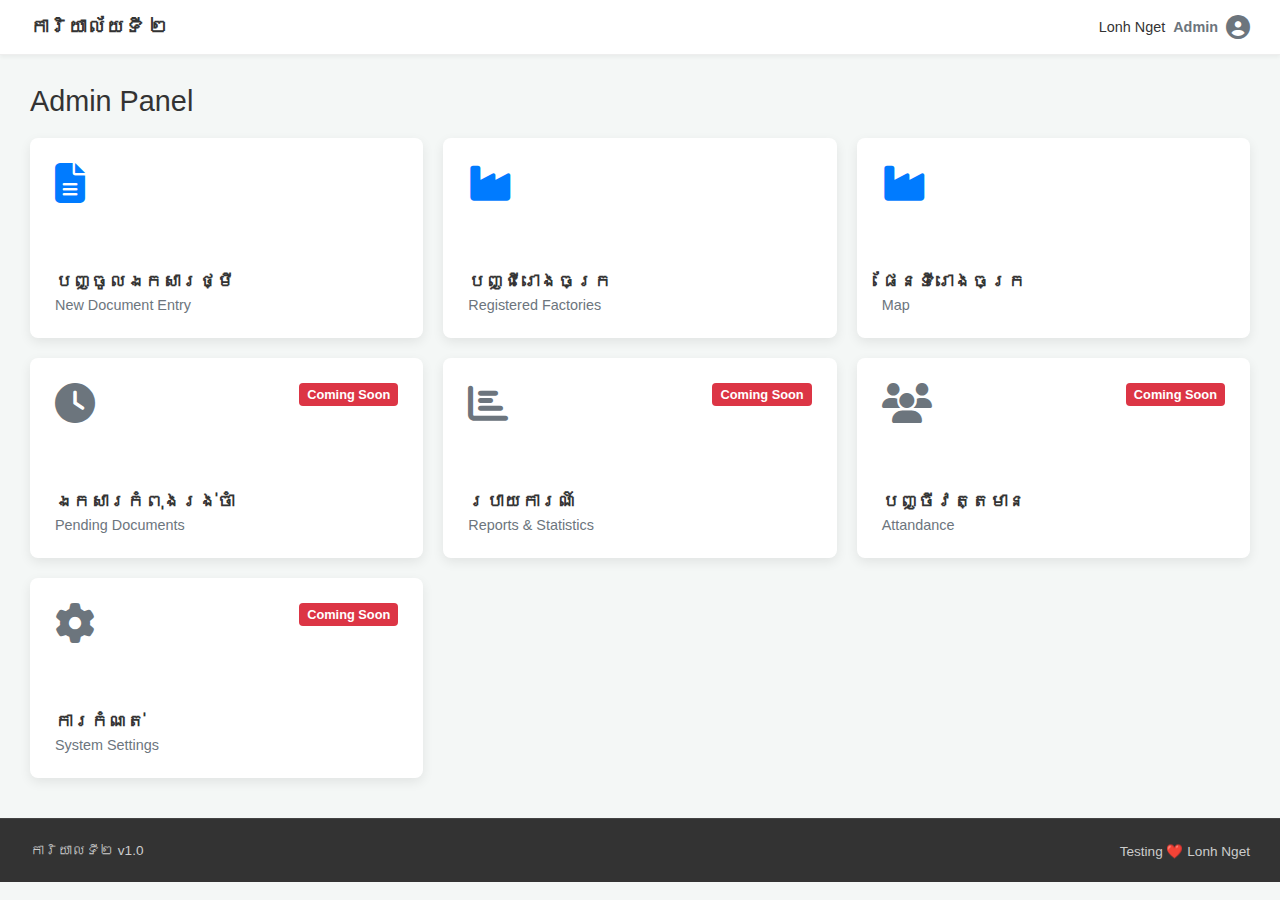
<file: index.html>
<!DOCTYPE html>
<html lang="en">
<head>
    <meta charset="UTF-8">
    <meta name="viewport" content="width=device-width, initial-scale=1.0">
    <title>Dashboard | Document Manager</title>
    <link rel="stylesheet" href="style.css">
    <link rel="stylesheet" href="https://cdnjs.cloudflare.com/ajax/libs/font-awesome/6.5.1/css/all.min.css">
</head>
<body>

    <div class="admin-container">
        <header class="admin-header">
            <h1 class="logo">ការិយាល័យទី ២</h1>
            <div class="user-info">
                <span>Lonh Nget</span>
                <span class="role">Admin</span>
                <i class="fas fa-user-circle user-icon"></i>
            </div>
        </header>

        <h2 class="admin-panel-title">Admin Panel</h2>

        <main class="dashboard-grid">
            
            <a href="/documents.html" class="dashboard-card card-document-entry">
                <i class="fas fa-file-alt card-icon"></i>
                <div class="card-text">
                    <p class="khmer-text">បញ្ចូលឯកសារថ្មី</p>
                    <p class="english-text">New Document Entry</p>
                </div>
            </a>

            <a href="factories.html" class="dashboard-card card-factory-list">
                <i class="fas fa-industry card-icon"></i>
                <div class="card-text">
                    <p class="khmer-text">បញ្ជីរោងចក្រ</p>
                    <p class="english-text">Registered Factories</p>
                </div>
            </a>
            <a href="map.html" class="dashboard-card card-factory-list">
                <i class="fas fa-industry card-icon"></i>
                <div class="card-text">
                    <p class="khmer-text">ផែនទីរោងចក្រ</p>
                    <p class="english-text">Map</p>
                </div>
            </a>

            <div class="dashboard-card placeholder-card">
                <i class="fas fa-clock card-icon"></i>
                <div class="card-text">
                    <p class="khmer-text">ឯកសារកំពុងរង់ចាំ</p>
                    <p class="english-text">Pending Documents</p>
                </div>
                <span class="status-tag">Coming Soon</span>
            </div>

            <div class="dashboard-card placeholder-card">
                <i class="fas fa-chart-bar card-icon"></i>
                <div class="card-text">
                    <p class="khmer-text">របាយការណ៍</p>
                    <p class="english-text">Reports & Statistics</p>
                </div>
                <span class="status-tag">Coming Soon</span>
            </div>
            
            <div class="dashboard-card placeholder-card">
                <i class="fas fa-users card-icon"></i>
                <div class="card-text">
                    <p class="khmer-text">បញ្ចីវត្តមាន</p>
                    <p class="english-text">Attandance</p>
                </div>
                <span class="status-tag">Coming Soon</span>
            </div>
            
            <div class="dashboard-card placeholder-card">
                <i class="fas fa-cog card-icon"></i>
                <div class="card-text">
                    <p class="khmer-text">ការកំណត់</p>
                    <p class="english-text">System Settings</p>
                </div>
                <span class="status-tag">Coming Soon</span>
            </div>

        </main>

        <footer class="admin-footer">
            <p>ការិយាលទី២ v1.0</p>
            <p>Testing <span class="heart-icon">❤️</span> Lonh Nget</p>
        </footer>
    </div>

</body>
</html>
</file>
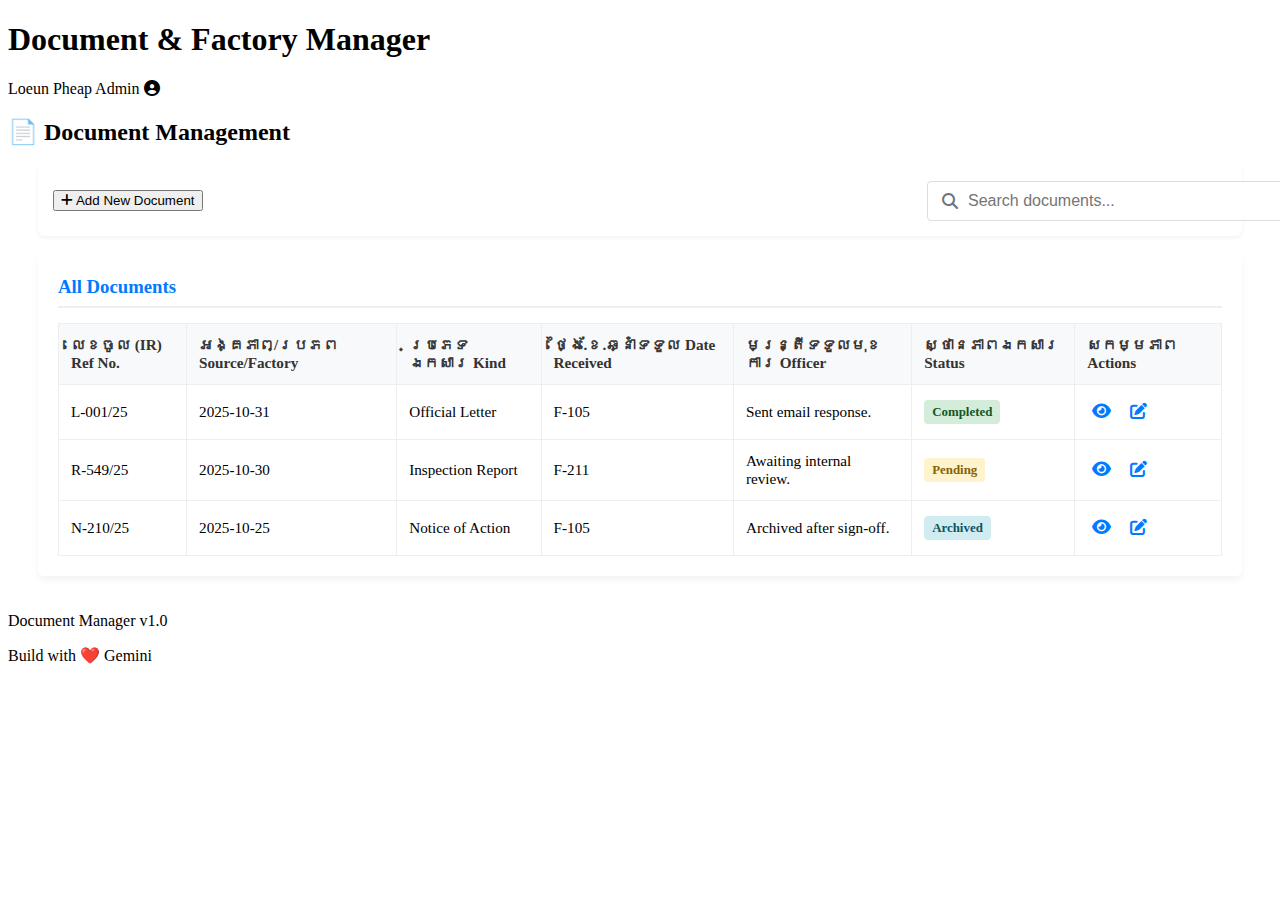
<file: documents.html>
<!DOCTYPE html>
<html lang="en">
<head>
    <meta charset="UTF-8">
    <meta name="viewport" content="width=device-width, initial-scale=1.0">
    <title>Documents | Management System</title>
    <link rel="stylesheet" href="styles-doc.css">
    <link rel="stylesheet" href="https://cdnjs.cloudflare.com/ajax/libs/font-awesome/6.5.1/css/all.min.css">
</head>
<body>

    <div class="admin-container">
        <header class="admin-header">
            <h1 class="logo">Document & Factory Manager</h1>
            <div class="user-info">
                <span>Loeun Pheap</span>
                <span class="role">Admin</span>
                <i class="fas fa-user-circle user-icon"></i>
            </div>
        </header>

        <h2 class="admin-panel-title">📄 Document Management</h2>

        <main class="content-wrapper">
            
            <div class="controls-bar">
                <button class="btn btn-add" onclick="showAddDocumentForm()">
                    <i class="fas fa-plus"></i> Add New Document
                </button>
                
                <div class="search-box">
                    <input type="text" placeholder="Search documents..." class="search-input">
                    <i class="fas fa-search search-icon"></i>
                </div>
            </div>

            <section class="data-display-section">
                <h3>All Documents</h3>
                <table id="documentsTable" class="data-table">
<thead>
        <tr>
            <th>
                <span class="khmer-th">លេខចូល (IR)</span>
                <span class="english-th">Ref No.</span>
            </th>
            
            <th>
                <span class="khmer-th">អង្គភាព/ប្រភព</span>
                <span class="english-th">Source/Factory</span>
            </th>
            
            <th>
                <span class="khmer-th">ប្រភេទឯកសារ</span>
                <span class="english-th">Kind</span>
            </th>

            <th>
                <span class="khmer-th">ថ្ងៃ.ខែ.ឆ្នាំទទួល</span>
                <span class="english-th">Date Received</span>
            </th>
            
            <th>
                <span class="khmer-th">មន្រ្តីទទួលមុខការ</span>
                <span class="english-th">Officer</span>
            </th>

            <th>
                <span class="khmer-th">ស្ថានភាពឯកសារ</span>
                <span class="english-th">Status</span>
            </th>
            
            <th>
                <span class="khmer-th">សកម្មភាព</span>
                <span class="english-th">Actions</span>
            </th>
        </tr>
    </thead>
                    <tbody id="documentsTableBody">
                        <tr>
                            <td>L-001/25</td>
                            <td>2025-10-31</td>
                            <td>Official Letter</td>
                            <td>F-105</td>
                            <td>Sent email response.</td>
                            <td><span class="status status-completed">Completed</span></td>
                            <td>
                                <button class="action-btn view-btn"><i class="fas fa-eye"></i></button>
                                <button class="action-btn edit-btn"><i class="fas fa-edit"></i></button>
                            </td>
                        </tr>
                        <tr>
                            <td>R-549/25</td>
                            <td>2025-10-30</td>
                            <td>Inspection Report</td>
                            <td>F-211</td>
                            <td>Awaiting internal review.</td>
                            <td><span class="status status-pending">Pending</span></td>
                            <td>
                                <button class="action-btn view-btn"><i class="fas fa-eye"></i></button>
                                <button class="action-btn edit-btn"><i class="fas fa-edit"></i></button>
                            </td>
                        </tr>
                        <tr>
                            <td>N-210/25</td>
                            <td>2025-10-25</td>
                            <td>Notice of Action</td>
                            <td>F-105</td>
                            <td>Archived after sign-off.</td>
                            <td><span class="status status-draft">Archived</span></td>
                            <td>
                                <button class="action-btn view-btn"><i class="fas fa-eye"></i></button>
                                <button class="action-btn edit-btn"><i class="fas fa-edit"></i></button>
                            </td>
                        </tr>
                    </tbody>
                </table>
            </section>
        </main>

        <footer class="admin-footer">
            <p>Document Manager v1.0</p>
            <p>Build with <span class="heart-icon">❤️</span> Gemini</p>
        </footer>
    </div>

    <script>
        function showAddDocumentForm() {
            alert('Opening Form to Add New Document!');
            // In a real app, this would show a modal or navigate to a form page.
        }
    </script>
</body>
</html>
</file>
<file: styles-doc.css>
/* --- Document Page Specific Styles --- */

/* Wrapper to maintain spacing and structure */
.content-wrapper {
    padding: 0 30px 20px;
    flex-grow: 1; /* Ensures this area expands to push the footer down */
}

/* Control Bar (for button and search) */
.controls-bar {
    display: flex;
    justify-content: space-between;
    align-items: center;
    margin-bottom: 20px;
    padding: 15px;
    background-color: white;
    border-radius: 6px;
    box-shadow: 0 2px 4px rgba(0, 0, 0, 0.05);
}

/* Search Box Styling */
.search-box {
    position: relative;
    width: 300px;
}

.search-input {
    width: 100%;
    padding: 10px 15px 10px 40px; /* Space for the icon */
    border: 1px solid #ddd;
    border-radius: 4px;
    font-size: 1em;
}

.search-icon {
    position: absolute;
    left: 15px;
    top: 50%;
    transform: translateY(-50%);
    color: #6c757d;
}

/* Data Display Section (Table Container) */
.data-display-section {
    background-color: white;
    padding: 20px;
    border-radius: 6px;
    box-shadow: 0 4px 8px rgba(0, 0, 0, 0.05);
}

.data-display-section h3 {
    margin-top: 0;
    margin-bottom: 15px;
    color: #007bff;
    border-bottom: 2px solid #eee;
    padding-bottom: 8px;
}

/* Table Styling */
.data-table {
    width: 100%;
    border-collapse: collapse;
    margin-top: 10px;
}

.data-table th, .data-table td {
    border: 1px solid #eee;
    padding: 12px;
    text-align: left;
    font-size: 0.95em;
}

.data-table th {
    background-color: #f8f9fa;
    color: #333;
    font-weight: bold;
}

/* Status Tags (Color-Coded) */
.status {
    padding: 4px 8px;
    border-radius: 4px;
    font-weight: bold;
    font-size: 0.85em;
    display: inline-block;
}

.status-completed {
    background-color: #d4edda;
    color: #155724; /* Green */
}

.status-pending {
    background-color: #fff3cd;
    color: #856404; /* Yellow/Orange */
}

.status-draft, .status-archived {
    background-color: #d1ecf1;
    color: #0c5460; /* Blue/Cyan */
}

/* Action Buttons within Table */
.action-btn {
    background: none;
    border: none;
    color: #007bff;
    cursor: pointer;
    font-size: 1.1em;
    margin-right: 5px;
    padding: 5px;
    transition: color 0.2s;
}

.action-btn:hover {
    color: #0056b3;
}
</file>
<file: style.css>
/* General Reset */
body {
    font-family: Arial, sans-serif;
    background-color: #f4f7f6; /* Light grey background */
    color: #333;
    margin: 0;
    padding: 0;
}

/* --- Header/Navigation Bar Style --- */
.admin-container {
    max-width: 1400px;
    margin: 0 auto;
    flex: 1; 

}

.admin-header {
    background-color: white; /* White bar */
    border-bottom: 1px solid #eee;
    padding: 15px 30px;
    display: flex;
    justify-content: space-between;
    align-items: center;
    box-shadow: 0 2px 4px rgba(0, 0, 0, 0.05);
}

.logo {
    font-size: 1.2em;
    font-weight: bold;
    color: #333;
    margin: 0;
}

.user-info {
    display: flex;
    align-items: center;
    gap: 8px;
    font-size: 0.9em;
}

.role {
    font-weight: bold;
    color: #6c757d;
}

.user-icon {
    font-size: 24px;
    color: #6c757d;
}

/* --- Admin Panel Title --- */
.admin-panel-title {
    margin: 30px 30px 20px;
    font-size: 1.8em;
    font-weight: normal;
    color: #333;
}

/* --- Dashboard Grid and Card Style --- */
.dashboard-grid {
    display: grid;
    /* Create a responsive grid with a minimum card width of 300px */
    grid-template-columns: repeat(auto-fit, minmax(300px, 1fr));
    gap: 20px;
    padding: 0 30px 40px;
}

.dashboard-card {
    background-color: white;
    padding: 25px;
    border-radius: 8px;
    text-decoration: none;
    color: #333;
    /* Subtle shadow like the image */
    box-shadow: 0 4px 12px rgba(0, 0, 0, 0.08);
    transition: transform 0.2s, box-shadow 0.2s;
    display: flex;
    flex-direction: column;
    justify-content: space-between;
    min-height: 150px;
    position: relative;
    cursor: pointer;
}

.dashboard-card:hover {
    transform: translateY(-3px);
    box-shadow: 0 8px 16px rgba(0, 0, 0, 0.1);
}

.card-icon {
    font-size: 2.5em;
    color: #007bff; /* Use blue for active icons */
    margin-bottom: 15px;
}

.card-text {
    /* Pushes the icon to the top and text to the bottom area */
    margin-top: auto; 
}

.khmer-text {
    font-size: 1.1em;
    font-weight: bold;
    margin: 0 0 5px 0;
}

.english-text {
    font-size: 0.9em;
    color: #6c757d;
    margin: 0;
}

/* Placeholder/Coming Soon Styling */
.placeholder-card .card-icon {
    color: #6c757d; /* Grey out icons for inactive cards */
}

.status-tag {
    position: absolute;
    top: 25px;
    right: 25px;
    background-color: #dc3545; /* Red tag for 'Coming Soon' */
    color: white;
    padding: 4px 8px;
    border-radius: 4px;
    font-size: 0.8em;
    font-weight: bold;
}
.admin-footer {
    background-color: #333;
    color: #ccc;
    padding: 10px 30px;
    display: flex;
    justify-content: space-between;
    font-size: 0.85em;
    width: 100%;
    box-sizing: border-box;
    border-top: 1px solid #444;
}
</file>
